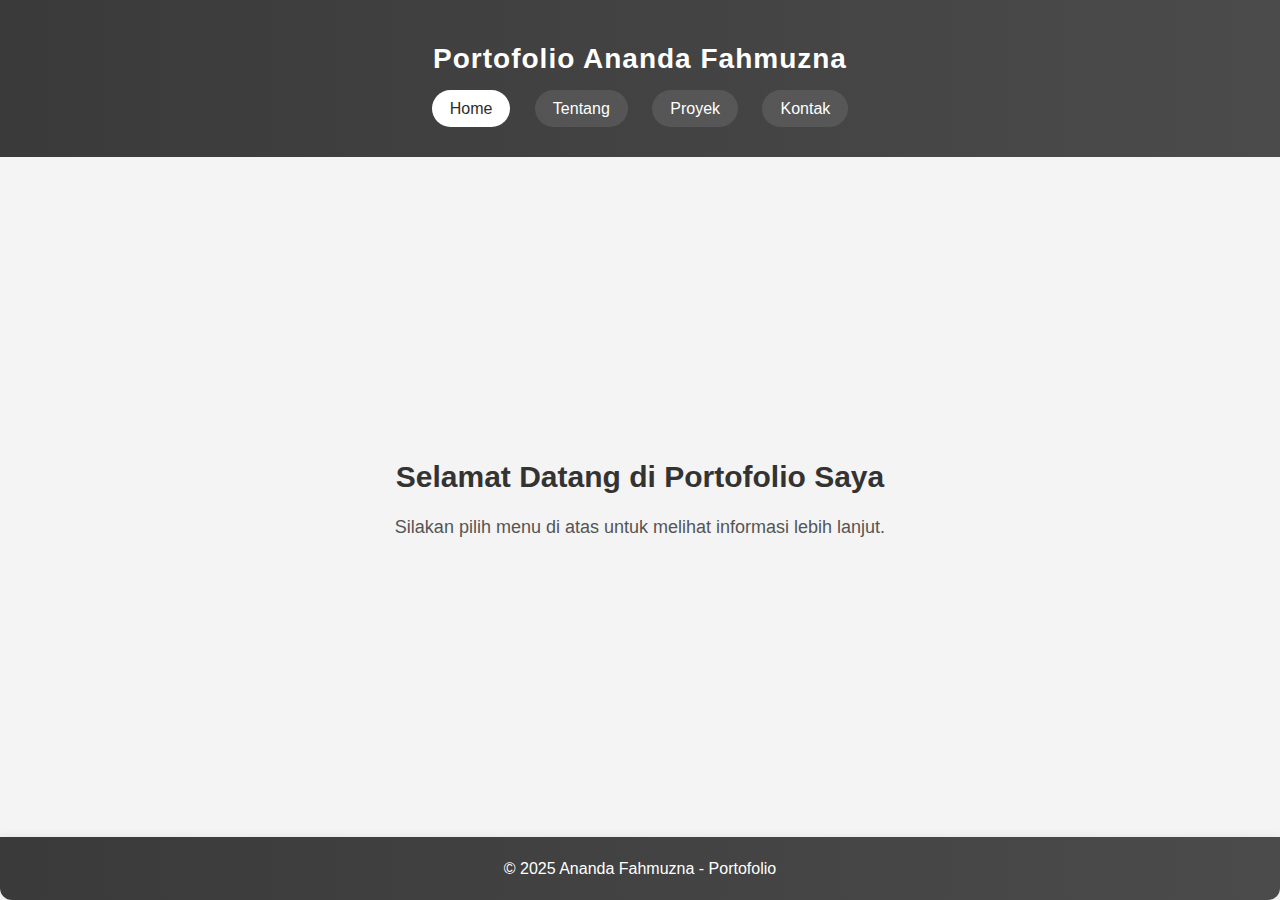
<file: index.html>
<!DOCTYPE html>
<html lang="id">
<head>
    <meta charset="UTF-8">
    <meta name="viewport" content="width=device-width, initial-scale=1.0">
    <title>Portofolio Ananda Fahmuzna</title>
    <link rel="stylesheet" href="style.css">
</head>
<body>
    <!-- Header -->
    <header class="header">
        <h1>Portofolio Ananda Fahmuzna</h1>
        <nav class="navigation">
            <ul>
                <li><a href="index.html" class="active">Home</a></li>
                <li><a href="tentang.html">Tentang</a></li>
                <li><a href="proyek.html">Proyek</a></li>
                <li><a href="kontak.html">Kontak</a></li>
            </ul>
        </nav>
    </header>

    <!-- Konten utama di tengah layar -->
    <main class="home-section">
        <div class="welcome-text">
            <h2>Selamat Datang di Portofolio Saya</h2>
            <p>Silakan pilih menu di atas untuk melihat informasi lebih lanjut.</p>
        </div>
    </main>

    <!-- Footer -->
    <footer class="footer">
        <p>&copy; 2025 Ananda Fahmuzna - Portofolio</p>
    </footer>
</body>
</html>
</file>
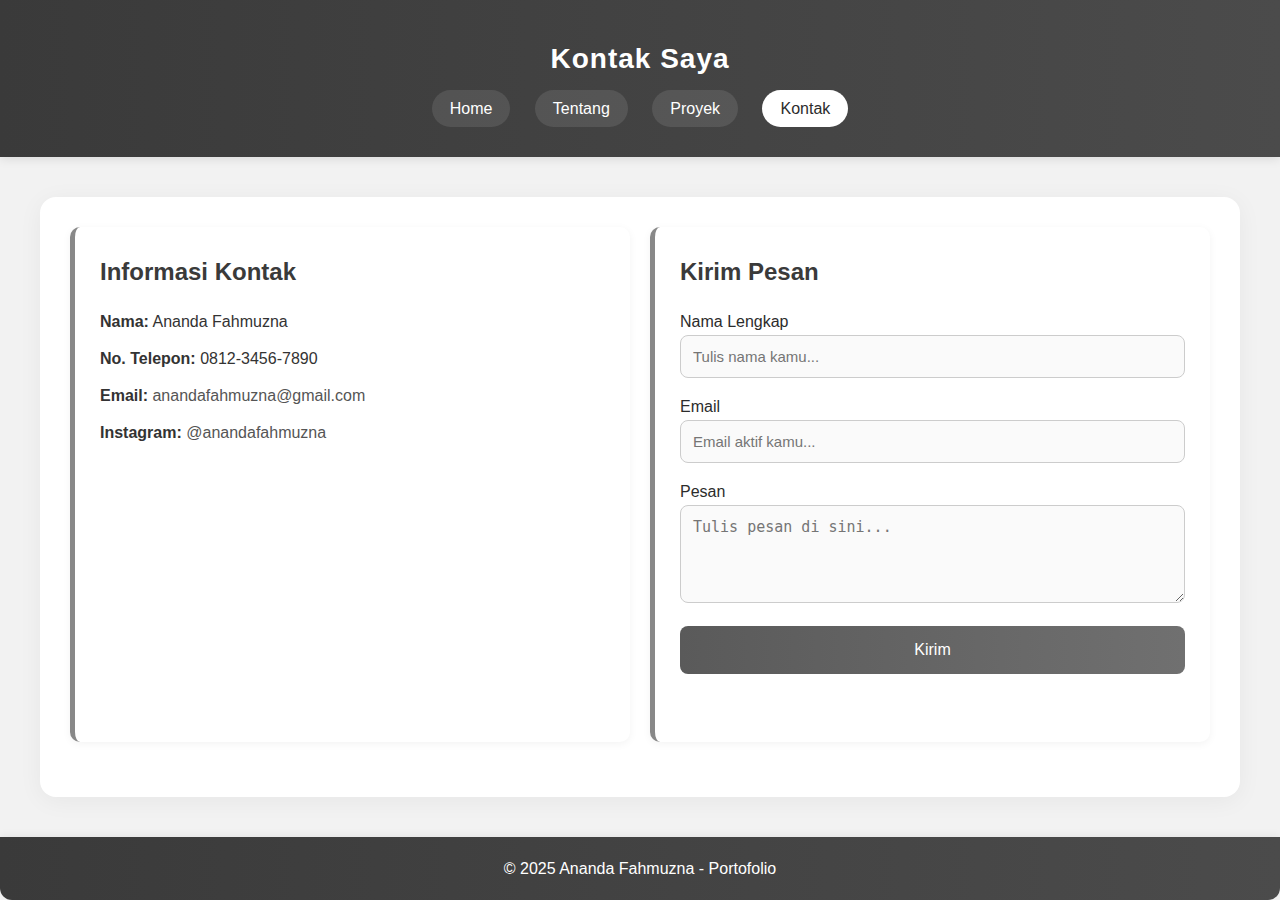
<file: kontak.html>
<!DOCTYPE html>
<html lang="id">
<head>
    <meta charset="UTF-8">
    <meta name="viewport" content="width=device-width, initial-scale=1.0">
    <title>Kontak Saya - Ananda Fahmuzna</title>
    <link rel="stylesheet" href="style.css">
</head>
<body>
    <!-- Header -->
    <header class="header">
        <h1>Kontak Saya</h1>
        <nav class="navigation">
            <ul>
                <li><a href="index.html">Home</a></li>
                <li><a href="tentang.html">Tentang</a></li>
                <li><a href="proyek.html">Proyek</a></li>
                <li><a href="kontak.html" class="active">Kontak</a></li>
            </ul>
        </nav>
    </header>

    <!-- Konten Utama -->
    <main class="container kontak-container">
        <!-- Informasi Kontak -->
        <section class="card info-kontak">
            <h2>Informasi Kontak</h2>
            <p><strong>Nama:</strong> Ananda Fahmuzna</p>
            <p><strong>No. Telepon:</strong> 0812-3456-7890</p>
            <p><strong>Email:</strong> <a href="mailto:anandafahmuzna@gmail.com">anandafahmuzna@gmail.com</a></p>
            <p><strong>Instagram:</strong> <a href="https://www.instagram.com/anandafahmuzna" target="_blank">@anandafahmuzna</a></p>
        </section>

        <!-- Formulir Kontak -->
        <section class="card form-kontak">
            <h2>Kirim Pesan</h2>
            <form action="#" method="POST" class="form-container">
                <label for="nama">Nama Lengkap</label>
                <input type="text" id="nama" name="nama" placeholder="Tulis nama kamu...">

                <label for="email">Email</label>
                <input type="email" id="email" name="email" placeholder="Email aktif kamu...">

                <label for="pesan">Pesan</label>
                <textarea id="pesan" name="pesan" rows="4" placeholder="Tulis pesan di sini..."></textarea>

                <button type="submit">Kirim</button>
            </form>
        </section>
    </main>

    <!-- Footer -->
    <footer class="footer">
        <p>&copy; 2025 Ananda Fahmuzna - Portofolio</p>
    </footer>
</body>
</html>
</file>
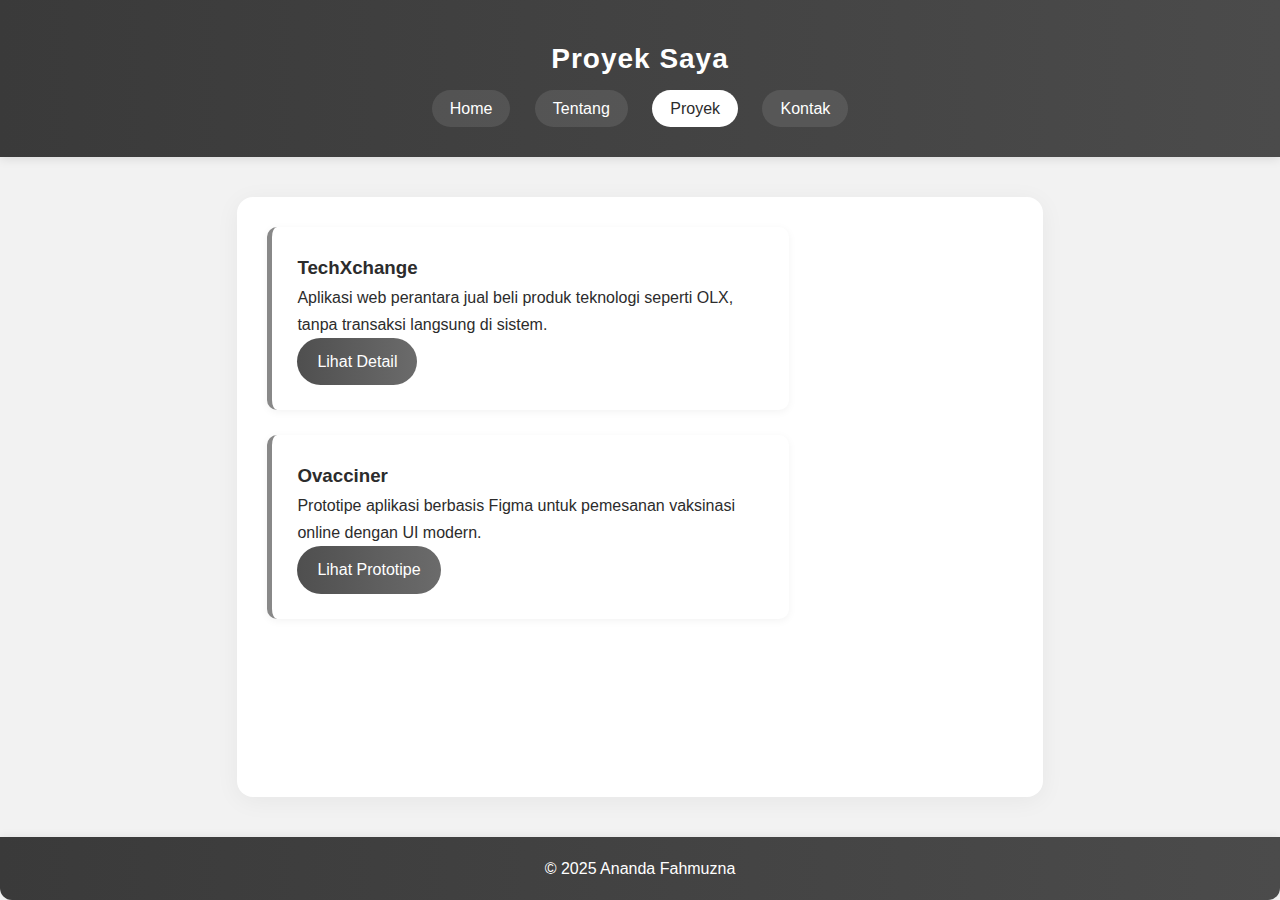
<file: proyek.html>
<!DOCTYPE html>
<html lang="id">
<head>
    <meta charset="UTF-8">
    <meta name="viewport" content="width=device-width, initial-scale=1.0">
    <title>Proyek Saya</title>
    <link rel="stylesheet" href="style.css">
</head>
<body>
    <header class="header">
        <h1>Proyek Saya</h1>
        <nav class="navigation">
            <ul>
                <li><a href="index.html">Home</a></li>
                <li><a href="tentang.html">Tentang</a></li>
                <li><a href="proyek.html" class="active">Proyek</a></li>
                <li><a href="kontak.html">Kontak</a></li>
            </ul>
        </nav>
    </header>

    <div class="container">
        <div class="content">
            <div class="card">
                <h3>TechXchange</h3>
                <p>Aplikasi web perantara jual beli produk teknologi seperti OLX, tanpa transaksi langsung di sistem.</p>
                <a href="#" class="btn">Lihat Detail</a>
            </div>

            <div class="card">
                <h3>Ovacciner</h3>
                <p>Prototipe aplikasi berbasis Figma untuk pemesanan vaksinasi online dengan UI modern.</p>
                <a href="#" class="btn">Lihat Prototipe</a>
            </div>
        </div>
    </div>

    <footer class="footer">
        <p>&copy; 2025 Ananda Fahmuzna</p>
    </footer>
</body>
</html>
</file>
<file: style.css>
/* Reset dan dasar */
* {
    margin: 0;
    padding: 0;
    box-sizing: border-box;
}

body {
    font-family: 'Poppins', Arial, sans-serif;
    background-color: #f2f2f2;
    color: #2c2c2c;
    line-height: 1.7;
}

/* Header dan navigasi */
.header {
    background: linear-gradient(90deg, #3a3a3a, #4b4b4b);
    color: white;
    text-align: center;
    padding: 35px 0;
    box-shadow: 0 2px 10px rgba(0, 0, 0, 0.1);
}

.header h1 {
    font-size: 28px;
    font-weight: 600;
    letter-spacing: 1px;
    margin-bottom: 12px;
}

.navigation ul {
    list-style: none;
}

.navigation li {
    display: inline-block;
    margin: 0 10px;
}

.navigation a {
    color: white;
    text-decoration: none;
    padding: 10px 18px;
    border-radius: 25px;
    background-color: rgba(255, 255, 255, 0.1);
    font-weight: 500;
    transition: all 0.3s ease;
}

.navigation a:hover,
.navigation a.active {
    background-color: white;
    color: #2c2c2c;
}

/* Layout utama */
.container {
    max-width: 1200px;
    margin: 40px auto;
    background-color: white;
    padding: 30px;
    overflow: hidden;
    border-radius: 16px;
    box-shadow: 0 4px 25px rgba(0, 0, 0, 0.05);
}

.content {
    float: left;
    width: 70%;
}

.sidebar {
    float: right;
    width: 25%;
    background-color: #ededed;
    padding: 20px;
    border-radius: 12px;
}

/* Komponen */
.card {
    background-color: #ffffff;
    padding: 25px;
    margin-bottom: 25px;
    border-left: 5px solid #888888;
    border-radius: 10px;
    box-shadow: 0 2px 8px rgba(0, 0, 0, 0.05);
    transition: transform 0.3s ease;
}

.card:hover {
    transform: translateY(-3px);
}

.card h2 {
    margin-bottom: 15px;
    color: #3a3a3a;
}

.card img {
    display: block;
    margin: 15px 0;
    border-radius: 12px;
    width: 150px;
    box-shadow: 0 2px 8px rgba(0, 0, 0, 0.1);
}

/* Tombol */
.btn {
    display: inline-block;
    padding: 10px 20px;
    background: linear-gradient(90deg, #4f4f4f, #6b6b6b);
    color: white;
    text-decoration: none;
    border-radius: 25px;
    transition: all 0.3s ease;
}

.btn:hover {
    background: linear-gradient(90deg, #2f2f2f, #4f4f4f);
    transform: translateY(-2px);
}

/* Form styling */
.form-container input,
.form-container select,
.form-container textarea {
    width: 100%;
    padding: 12px;
    margin-bottom: 15px;
    border: 1px solid #ccc;
    border-radius: 8px;
    font-size: 15px;
    background-color: #fafafa;
    transition: all 0.3s ease;
}

.form-container input:focus,
.form-container select:focus,
.form-container textarea:focus {
    outline: none;
    border-color: #4b4b4b;
    box-shadow: 0 0 6px rgba(0, 0, 0, 0.15);
}

button {
    width: 100%;
    background: linear-gradient(90deg, #5a5a5a, #707070);
    color: white;
    padding: 15px;
    border: none;
    border-radius: 8px;
    font-size: 16px;
    font-weight: 500;
    cursor: pointer;
    transition: all 0.3s ease;
}

button:hover {
    background: linear-gradient(90deg, #333333, #4a4a4a);
    transform: translateY(-1px);
}

.required {
    color: #e53935;
    font-weight: bold;
}

/* Sidebar */
.widget {
    margin-bottom: 25px;
}

.widget h3 {
    border-bottom: 3px solid #707070;
    padding-bottom: 8px;
    margin-bottom: 15px;
    color: #3a3a3a;
}

.widget a {
    color: #2c2c2c;
    text-decoration: none;
    display: block;
    padding: 5px 0;
    transition: color 0.3s ease;
}

.widget a:hover {
    color: #5a5a5a;
}

/* Footer */
.footer {
    background: linear-gradient(90deg, #3a3a3a, #4b4b4b);
    color: white;
    text-align: center;
    padding: 18px 0;
    margin-top: 40px;
    border-radius: 0 0 12px 12px;
    box-shadow: 0 -2px 8px rgba(0, 0, 0, 0.05);
}

/* Highlight */
.highlight {
    background-color: #e0e0e0;
    padding: 2px 5px;
    border-radius: 4px;
}

#special {
    color: #555;
    font-weight: 600;
}
/* === Footer selalu di bagian bawah halaman === */
html, body {
    height: 100%;
}

body {
    display: flex;
    flex-direction: column;
    min-height: 100vh;
}

.container {
    flex: 1;
}

.footer {
    margin-top: auto;
}
/* Halaman Home */
.home-section {
    display: flex;
    justify-content: center;
    align-items: center;
    height: calc(100vh - 160px); /* menyesuaikan tinggi layar dikurangi header + footer */
    text-align: center;
    background-color: #f4f4f4;
}

.welcome-text h2 {
    font-size: 30px;
    color: #333;
    margin-bottom: 10px;
}

.welcome-text p {
    font-size: 18px;
    color: #555;
}
/* Layout dua kolom untuk halaman kontak */
.kontak-container {
    display: flex;
    justify-content: space-between;
    gap: 20px;
    flex-wrap: wrap; /* biar tetap rapi kalau layar kecil */
    overflow-y: auto; /* biar bisa di-scroll kalau tinggi kontennya lebih */
}

.kontak-container .card {
    flex: 1 1 48%; /* masing-masing ambil sekitar setengah lebar container */
    min-width: 300px;
}

/* Biar teks & form tetap rapi */
.info-kontak p {
    margin: 10px 0;
    color: #333;
}

.info-kontak a {
    color: #555;
    text-decoration: none;
}

.info-kontak a:hover {
    color: #777;
}
</file>
